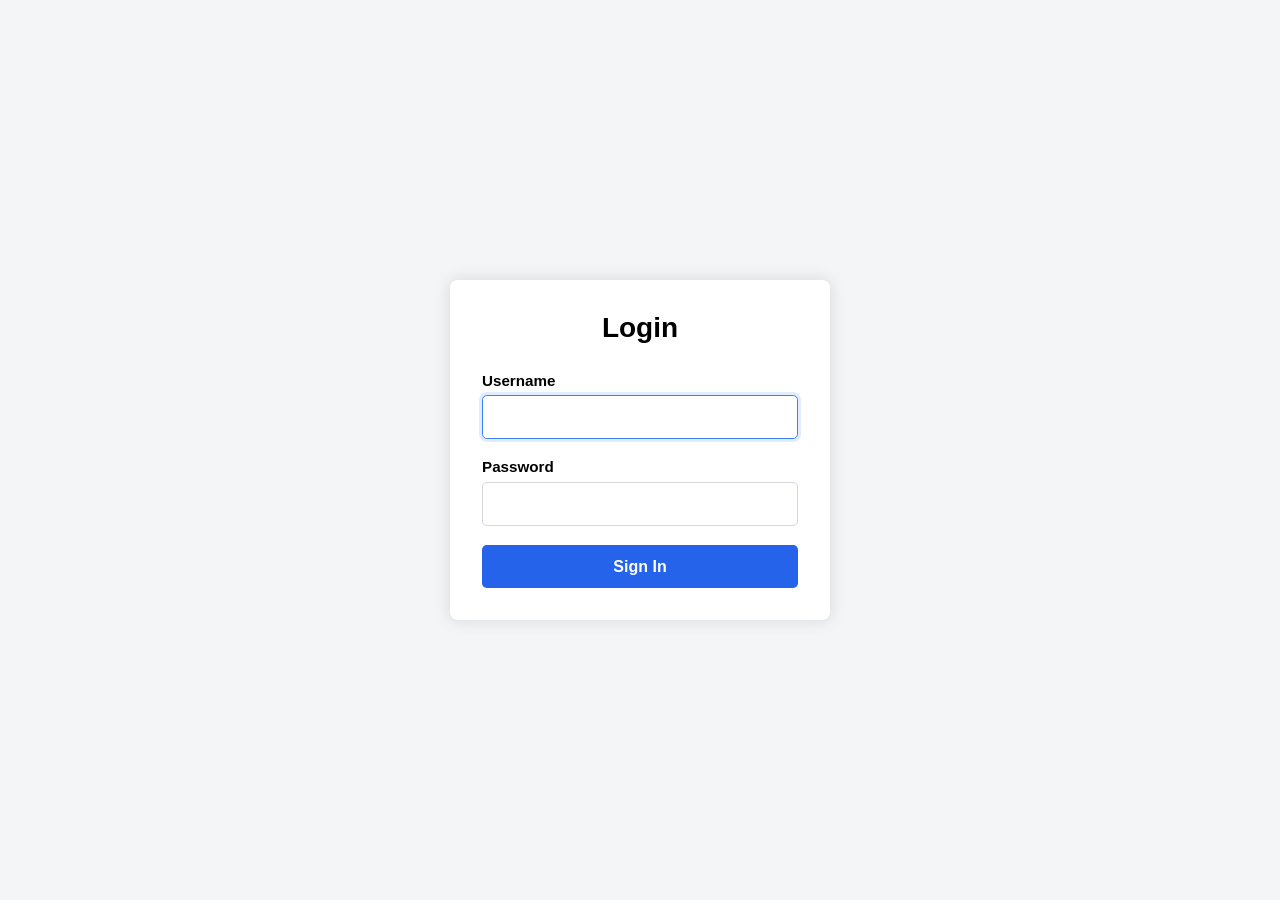
<file: wwwroot/admin/index.html>
﻿<!DOCTYPE html>
<html>
<head>
    <meta charset="utf-8" />
    <title>Login</title>
    <link href="style.css" rel="stylesheet" />
</head>
<body>
    <div class="login-card">
        <form method="post" action="login">
            <h1>Login</h1>

            <div class="error" id="error" style="display: none">
                Error occurred!
            </div>

            <label for="username">Username</label>
            <input id="username" type="text" name="username" autocomplete="username" autofocus required>

            <label for="password">Password</label>
            <input id="password" type="password" name="password" autocomplete="current-password" required>

            <input type="submit" value="Sign In">
        </form>
    </div>

    <script>
        window.onload = function() {
            const params = new URLSearchParams(window.location.search);

            var errorElem = document.getElementById("error");
            var errorCode = params.get("error");
            if (errorElem != null && errorCode != null) {
                if (errorCode == "1") {
                    errorElem.textContent = "Incorrect username or password"
                }

                if (errorCode == "2") {
                    errorElem.textContent = "Too many attempts!"
                }

                errorElem.style.display = "block";
            }
        }
    </script>
</body>
</html>
</file>
<file: wwwroot/admin/style.css>
﻿* {
    box-sizing: border-box;
}

body {
    margin: 0;
    font-family: "Segoe UI", Tahoma, Geneva, Verdana, sans-serif;
    background: #f3f5f7;
    display: flex;
    justify-content: center;
    align-items: center;
    min-height: 100vh;
}

.login-card {
    width: 100%;
    max-width: 380px;
    background: white;
    padding: 2rem;
    border-radius: 0.5em;
    box-shadow: 0px 0px 1em 0.1em rgba(0, 0, 0, .10);
}

    .login-card h1 {
        margin-top: 0;
        margin-bottom: 1.75rem;
        text-align: center;
        font-size: 1.75rem;
        font-weight: 600;
    }

label {
    display: block;
    margin-bottom: .4rem;
    font-size: .95rem;
    font-weight: 600;
}

input[type="text"],
input[type="password"] {
    width: 100%;
    padding: .75rem .9rem;
    margin-bottom: 1.2rem;
    border: 1px solid #d4d7dc;
    border-radius: 0.3em;
    font-size: 1rem;
    transition: border-color .15s, box-shadow .15s;
}

    input[type="text"]:focus,
    input[type="password"]:focus {
        outline: none;
        border-color: #3b82f6;
        box-shadow: 0 0 0 3px rgba(59,130,246,.15);
    }

input[type="submit"] {
    width: 100%;
    padding: .8rem;
    border: none;
    border-radius: 0.3em;
    background: #2563eb;
    color: white;
    font-size: 1rem;
    font-weight: 600;
    cursor: pointer;
    transition: background .15s;
}

    input[type="submit"]:hover {
        background: #1d4ed8;
    }

    input[type="submit"]:active {
        transform: translateY(1px);
        box-shadow: 0px 0px 1em 0.1em rgba(0, 0, 0, .10);
    }

.error {
    margin-bottom: 1rem;
    padding: .5rem;
    border-radius: 0.3em;
    background: #ffeeee;
    color: #d01010;
    border: 1px solid #ffc0c0;
}
</file>
